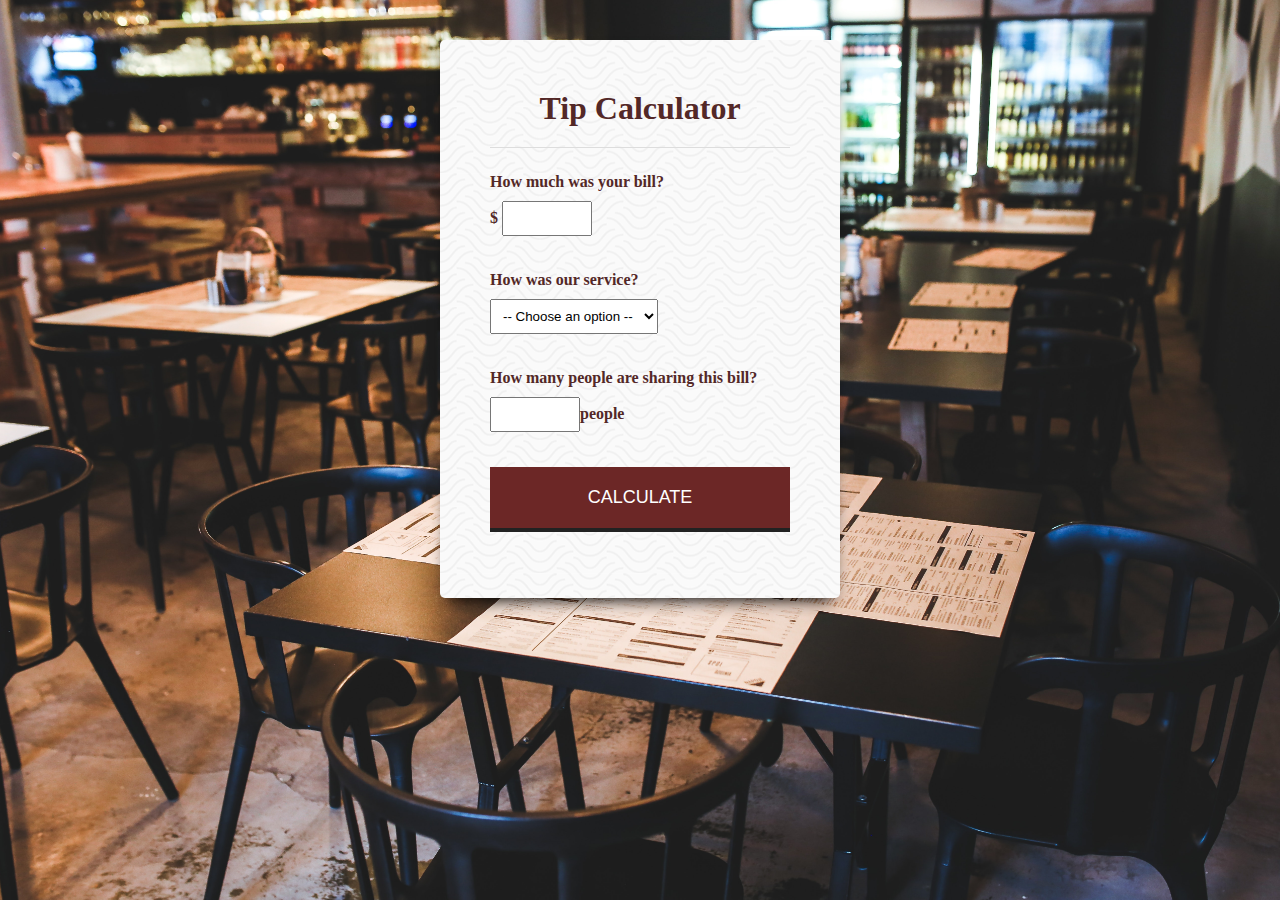
<file: index.html>
<html>
    <head>
        <title>Project 2</title>
        <link rel="stylesheet" type="text/css" href="D:\PICT\GirlScript\Front end\css session\normalize.css">
        <link rel="stylesheet" type="text/css" href="style.css">
    </head>
    <body>

        <div id="container">
            <h1>Tip Calculator</h1>

            <div id="calculator">
                <form>
                <label>
                    How much was your bill?<br>
                    $ <input type="text" id="billAmount" min="0">
                    <br>
                </label>

                <label>
                    How was our service?<br>
                    <select id="serviceQuality">
                        <option disabled selected value = "0">-- Choose an option --</option>
                        <option value = "0.3">Outstanding</option>
                        <option value = "0.2">Good</option>
                        <option value = "0.15">It was OK</option>
                        <option value = "0.1">Poor</option>
                        <option value = "0.05">Too Poor</option>
                    </select>
                </label>

                <label>
                    How many people are sharing this bill?<br>
                    <input type="text" id="totalPeople" min="0">people
                </label>

                <button type="button" id="calculate">Calculate</button>
            </form>
            </div> <!--calculator-->

            <div id="totalTip">
                <sup>$</sup><span id="tip">0.00</span>
                <small id="each">each</small>
            </div><!--totalTip-->
        </div> <!--container-->




        <script type="text/javascript" src="script.js">

        </script>
    </body>
</html>
</file>
<file: style.css>
/* project2.css */

body{
    background: #333 url('pexels-kaboompics-com-6267.jpg') center center no-repeat;
    background-size: cover;
    color: #532827;
}

#container{
    width: 400px;
    margin: 40px auto 0;
    padding: 50px;
    box-sizing: border-box;
    background: url('paper4.jpg') top left repeat;
    box-shadow: 0 10px 15px -8px #000;
    border-radius: 5px;
    text-align: center;
}

h1{
    margin: 0 0 20px;
    padding: 0 0 20px;
    border-bottom: solid 1px #ddd;

}
form{
    text-align: left;
}

form label{
    display: block;
    margin: 25px 0;
    font-weight: bold;
}

form input,
form select{
    padding: 8px;
    margin: 10px 0;
}

form input[type="text"]
{
    width: 90px;
}

button{
    background: #6c2726;
    color: white;
    border: none;
    border-bottom: solid 4px #222;
    text-transform: uppercase;
    font-size: 18px;
    padding: 20px 30px;
    width: 100%;
}

button:hover{
    background: #4c2827;
    border-bottom-color: #111;
}

button:active{
    position: relative;
    top: 1px;
}

#totalTip{
    font-size: 50px;
    margin-top: 40px;
}

#totalTip:before{
    content: "Tip amount";
    font-size: 14px;
    font-weight: bold;
    display: block;
    text-transform: uppercase;
}

#totalTip small{
    font-size: 14px;
    font-weight: bold;
    display: block;
}
</file>
